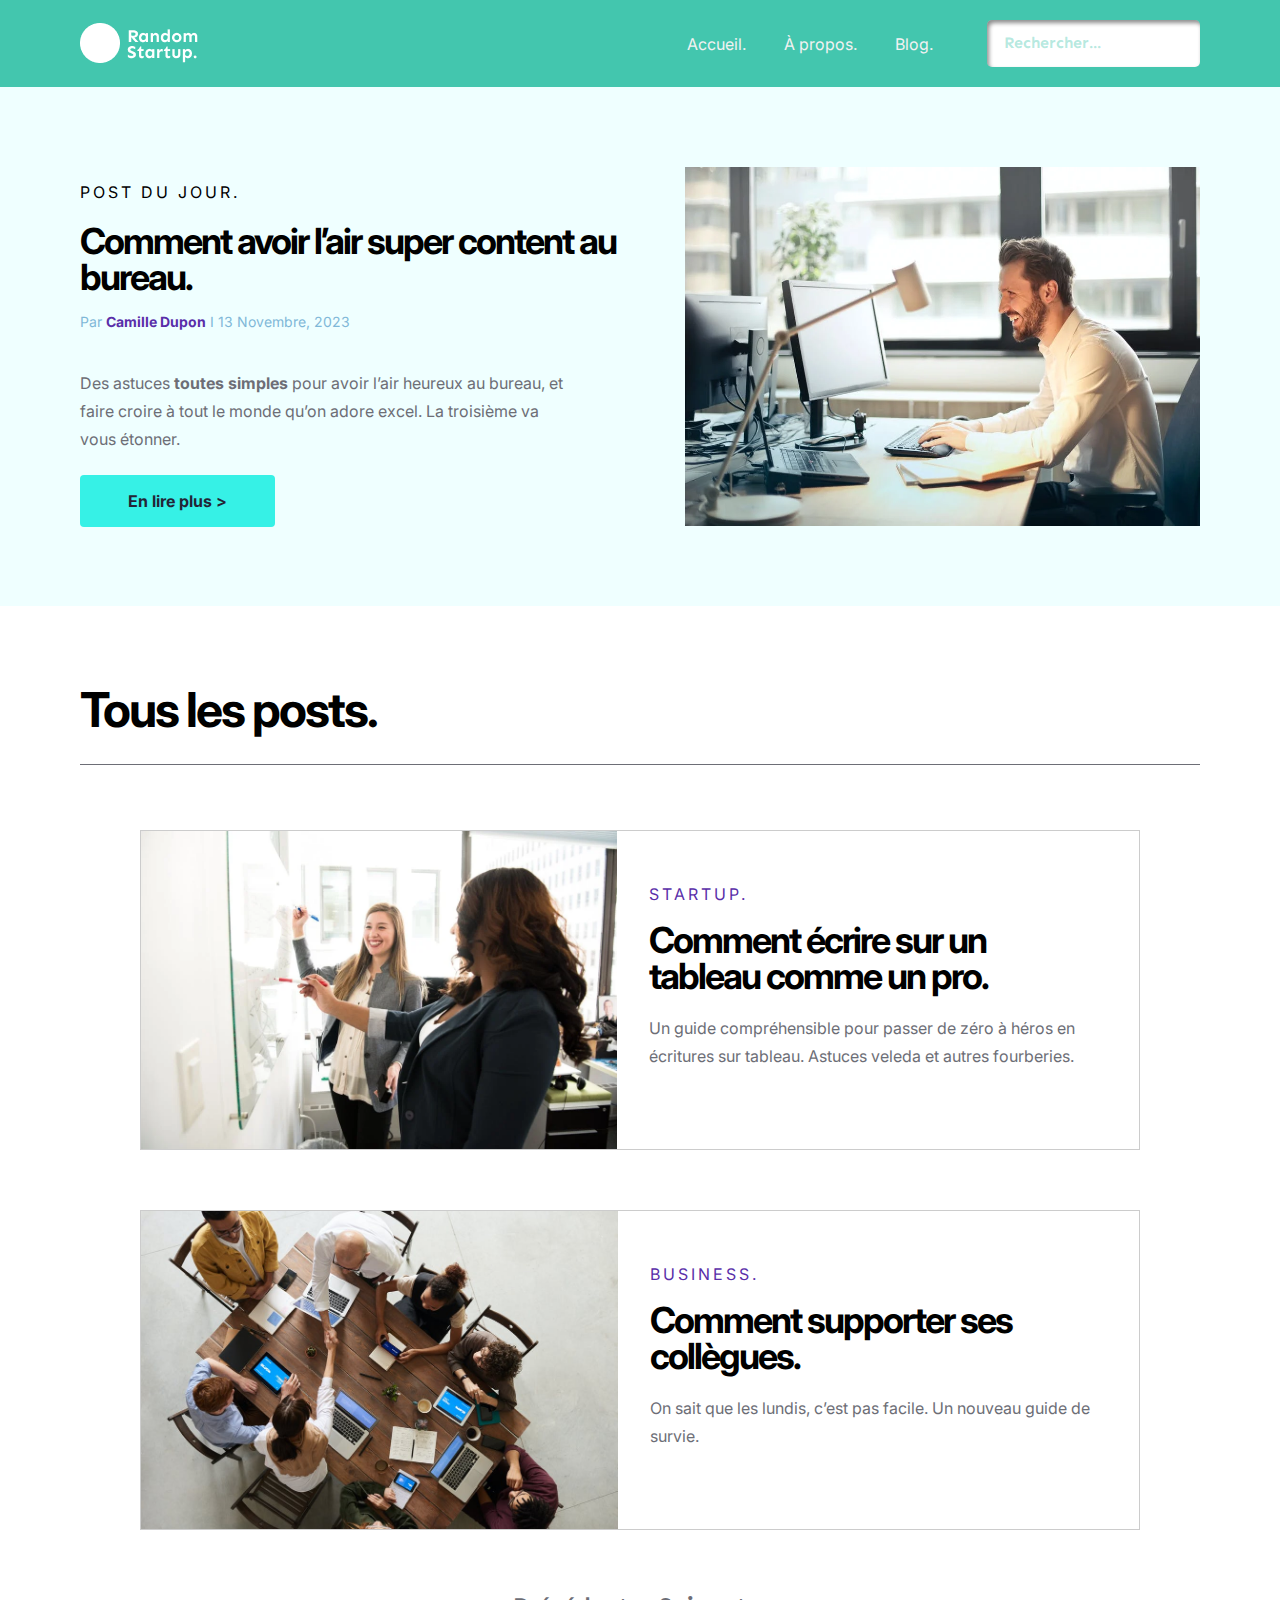
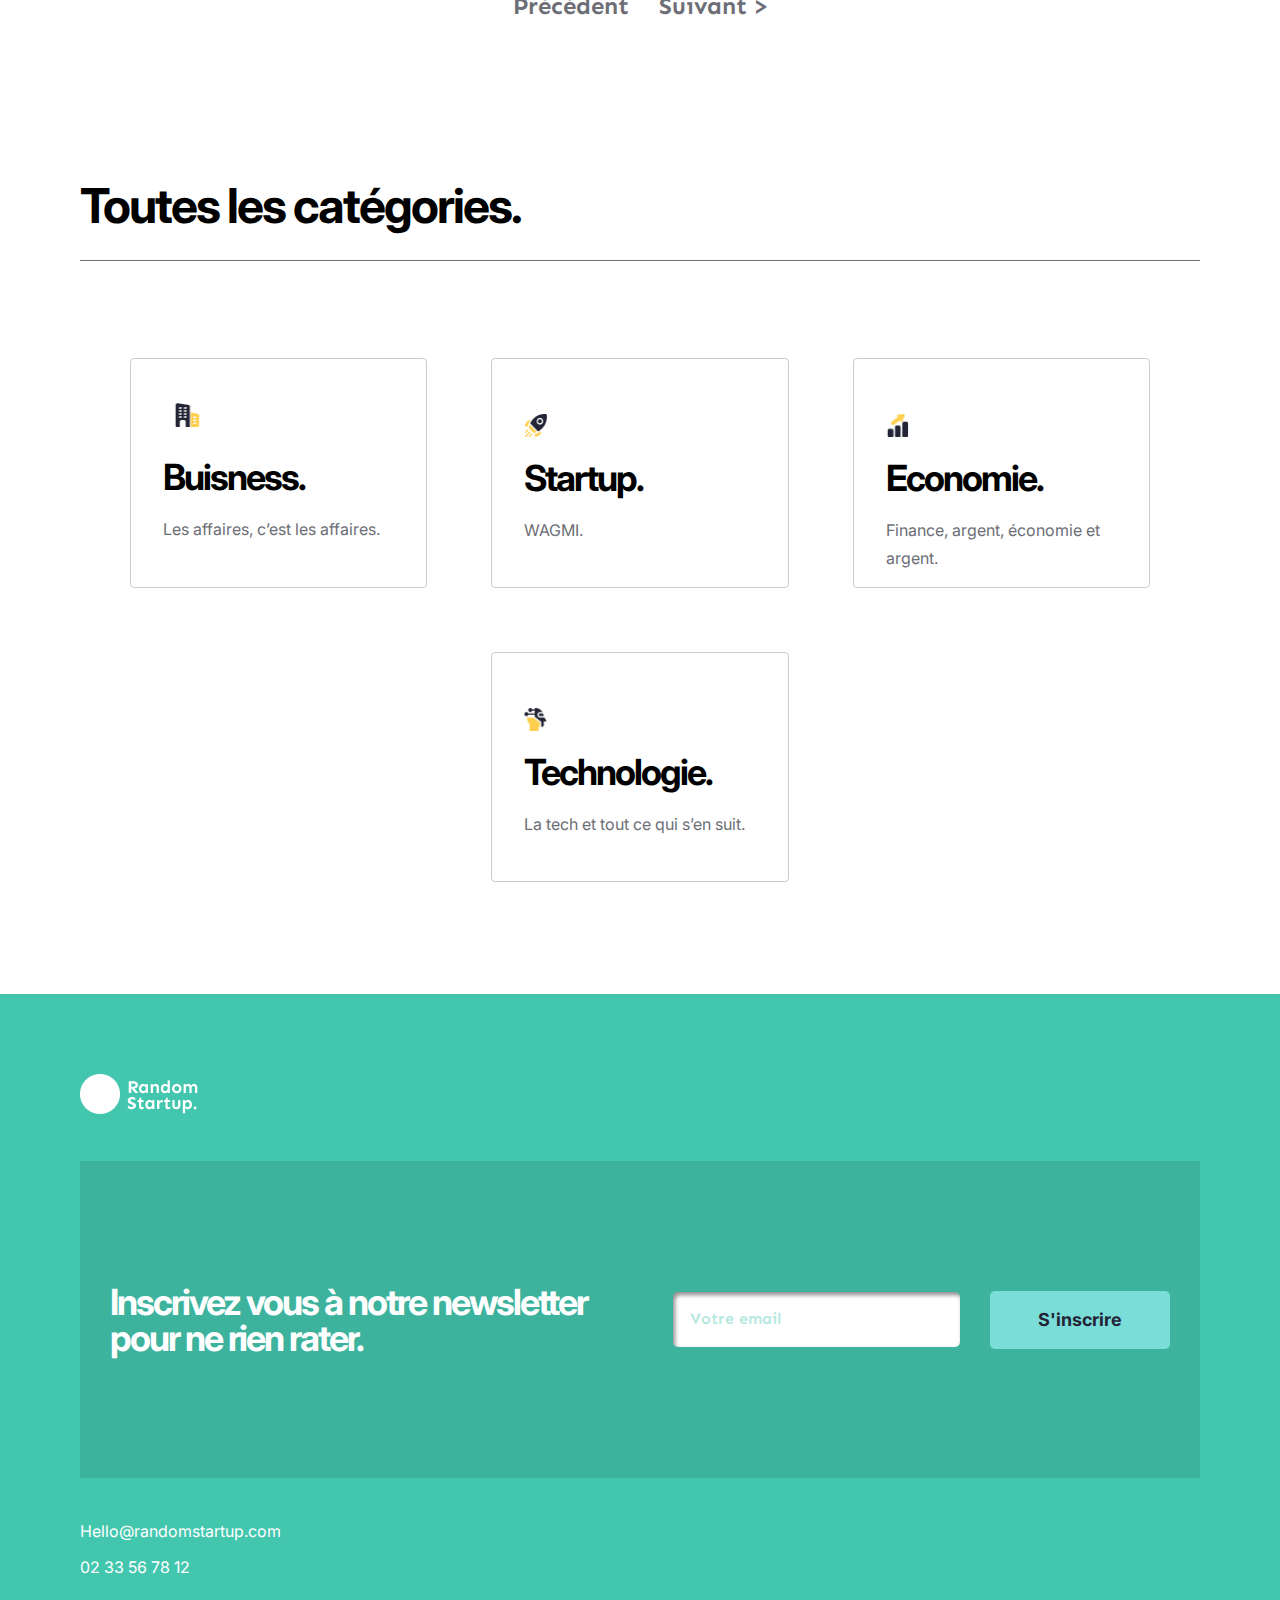
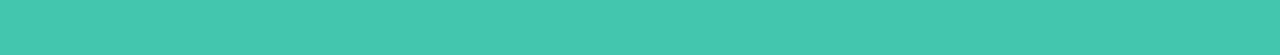
<file: index.html>
<!DOCTYPE html>
<html lang="fr">
    <head>
        <title>Random Startup</title>
        <meta charset="utf-8">
        <meta name="viewport" content="width=device-width, initial-scale=1.0">
        <link rel="stylesheet" href="Reset_CSS.css" />
        <link rel="stylesheet" href="style.css" />
        <link rel="preconnect" href="https://fonts.googleapis.com">
        <link rel="preconnect" href="https://fonts.gstatic.com" crossorigin>
        <link href="https://fonts.googleapis.com/css2?family=Inter:ital,opsz,wght@0,14..32,100..900;1,14..32,100..900&display=swap" rel="stylesheet">
        <link rel="preconnect" href="https://fonts.googleapis.com">
        <link rel="preconnect" href="https://fonts.gstatic.com" crossorigin>
        <link href="https://fonts.googleapis.com/css2?family=Inter:ital,opsz,wght@0,14..32,100..900;1,14..32,100..900&family=Sen:wght@400..800&display=swap" rel="stylesheet">
        <link rel="preconnect" href="https://fonts.googleapis.com">
        <link rel="preconnect" href="https://fonts.gstatic.com" crossorigin>
        <link href="https://fonts.googleapis.com/css2?family=Inter:ital,opsz,wght@0,14..32,100..900;1,14..32,100..900&family=Montserrat:ital,wght@0,100..900;1,100..900&family=Sen:wght@400..800&display=swap" rel="stylesheet">
    </head>
    <body>
        <header>
            <div class="topnav">
                <a id="logo" href="index.html" title="Random Startup"><img src=".\Images\Mini_image.png" alt="logo"></a>
                <div class="container">
                    <nav>
                        <a href="index.html">Accueil.</a>
                        <a href="#about">À propos.</a>
                        <a href="#blog">Blog.</a>
                    </nav>
                    <button class="hamburger">
                        <div class="bar"></div>
                    </button>
                    <input type="text" placeholder="Rechercher...">
                </div>
            </div>
            <nav class="mobile_nav">
                <input type="text" placeholder="Rechercher...">
                <a href="index.html">Accueil</a>
                <a href="#about">À propos</a>
                <a href="#blog">Blog</a>
            </nav>
            <div class="Post_of_the_day">
                <div>
                    <p class="little_title">POST DU JOUR.</p>
                    <h3>Comment avoir l’air super content au bureau.</h3>
                    <div class="info_author">
                        <p>Par <span class="author">Camille Dupon</span>
                        I 13 Novembre, 2023</p>
                    </div>
                    <div>
                        <div>
                        <p>Des astuces <span class="important">toutes simples</span> pour avoir l’air heureux au bureau, 
                        et faire croire à tout le monde qu’on adore excel. La troisième va vous étonner.</p>
                        </div>
                    </div>
                    <a href="index_blog.html" class="button_detail">En lire plus ></a>
                 </div>
                <img alt="Je garde la banane" src=".\Images\Mec_super_heureux_de_travailler.png">
            </div>
        </header>
        <main>
            <section>
                <h2>Tous les posts.</h2>
                <div>
                    <a href="#Comment écrire sur un tableau comme un pro" class="post">
                        <img src=".\Images\tableau.png" alt="Et oui ceci est un tableau">
                        <div class="contenu">
                            <div class="style">
                                <div class="type">
                                    STARTUP.
                                </div>
                                <h3>Comment écrire sur un tableau comme un pro.</h3>   
                            </div>
                            <p class="detail">Un guide compréhensible pour passer de zéro à héros en écritures sur tableau. Astuces veleda et autres fourberies.</p>
                        </div>
                    </a> 
                    <a href="#Comment supporter ses collègues" class="post">
                        <img src=".\Images\meeting.png" alt="Little repas de famille ou pas">
                        <div class="contenu">
                            <div class="style">
                                <div class="type">
                                    BUSINESS.
                                </div>
                                <h3>Comment supporter ses collègues.</h3>   
                            </div>
                            <p class="detail">On sait que les lundis, c’est pas facile. Un nouveau guide de survie.</p>
                        </div>
                    </a>
                    <div class="changement_page">
                        <a href="#precedent" class="precedent">  Précédent</a>
                        <a href="#suivant" class="suivant">Suivant &gt;</a>
                    </div>
                </div> 
            </section>
            <section>
                <h2>Toutes les catégories.</h2>
                <div class="categorie">
                    <a href="#Buisness"class="button_categorie">
                        <div>
                            <img src=".\Images\immeuble.png" alt="C'est ma maison" class="icone_doublet">
                            <h3>Buisness.</h3>
                            <p class="detail">Les affaires, c’est les affaires.</p>
                        </div>
                    </a>
                    <a href="#Startup"class="button_categorie">
                        <div>
                            <img src=".\Images\shuttle.png" alt="Vers la lune" class="icone">
                            <h3>Startup.</h3>
                            <p class="detail">WAGMI.</p>
                        </div>
                    </a> 
                    <a href="#Economie"class="button_categorie">
                        <div>
                            <img src=".\Images\economy.png" alt="Stonks" class="icone">
                            <h3>Economie.</h3>
                            <p class="detail">Finance, argent, économie et argent.</p>
                        </div>
                    </a>
                    <a href="#techno"class="button_categorie">
                        <div>
                            <img src=".\Images\cyborg.png" alt="IA" class="icone">
                            <h3>Technologie.</h3>
                            <p class="detail">La tech et tout ce qui s’en suit. </p>
                        </div>
                    </a>
                </div>
            </section>
        </main>
        <script src=".\Burger_icon.js"></script>
        <footer>
            <img src=".\Images\Mini_image.png" alt="logo">
            <div class="newsletter">
                <p>Inscrivez vous à notre newsletter pour ne rien rater.</p>
                <input type="email" placeholder="Votre email">
                <a href="#inscription" class="button_inscription">S'inscrire</a>
            </div>
            <p class="information_contact">Hello@randomstartup.com</p>
            <p>02 33 56 78 12</p>
        </footer>
    </body>

</html>
</file>
<file: style.css>
/* GLOBAL */


body{
    font-family: 'inter';
}

h3{
    font-size: 36px;
    letter-spacing: -2px;
    font-weight: 700;
    margin-bottom: 20px;
    display: flex;
    flex-direction: row;
    align-items: center;
    color: black;
}

h2{
    font-size: 48px;
    letter-spacing: -2px;
    font-weight: 700;
    margin-bottom: 65px;
    border-bottom: 1px solid #6D6E76;
    padding-bottom: 30px;
}

.important{
    font-weight: 700;
}

a{
    text-decoration: none;
}

input{  
    border-radius: 5px;
    border: none;
    padding: 16px 17px;
    box-shadow: 2px 3px 4px 0px #00000073 inset;
    font-weight: 700;
    color: rgba(10, 10, 10, 0.7);
    text-overflow: ellipsis;

}

input::placeholder {
    color: rgba(67, 198, 174, 0.4);
    font-size: 16px;
    font-weight: 700;
    font-family: sen;
}


/* HEADER */
.topnav {
    background-color: #43C6AE;
    padding: 20px 80px;
    display: flex;
    flex-direction: row;
    justify-content: space-between;
    align-items: center;
}

.topnav input{
    margin-left: 54px;
}

.topnav div {
    display: flex;
    flex-direction: row;
    align-items: center;
}
  
.topnav nav a {
    color: #f2f2f2;
    text-align: center;
    text-decoration: none;
    font-size: 16px;
    padding-left: 34px;
}


.hamburger {
	position: relative;
	display: block;
	width: 35px;
	cursor: pointer;
    -webkit-appearance: none;
    -moz-appearance: none;
	appearance: none;
	background: none;
	outline: none;
	border: none;
}

.hamburger .bar, .hamburger:after, .hamburger:before {
	content: '';
	display: block;
	width: 100%;
	height: 5px;
	background-color: #FFF;
	margin: 6px 0px;
	transition: 0.4s;
}

.hamburger.is_active:before {
	transform: rotate(-45deg) translate(-8px, 6px);
}

.hamburger.is_active:after {
	transform: rotate(45deg) translate(-9px, -8px);
}

.hamburger.is_active .bar {
	opacity: 0;
}

.mobile_nav {
	position: fixed;
	top: 80px;
	left: 100%;
	width: 100%;
	min-height: 100vh;
	display: block;
	z-index: 98;
	background-color: #02A28F;
	transition: 0.4s ease-in-out;
}

.mobile_nav.is_active {
	left: 0;
}

.mobile_nav a {
	display: block;
	width: 100%;
	max-width: 200px;
	padding: 20px;
	background-color: #02A28F;
    font-family: Montserrat;
	color: #FFF;
	text-decoration: none;
    font-size: 32px;
    font-weight: 700;
}

.mobile_nav a:hover {
	background-color: #02A28F;
}

.mobile_nav input{
    width: 80%;
    height: 56px;
    margin: 20px;
    border-radius: 5px;
}

@media (min-width: 1200px) {
	.mobile_nav {
		display: none;
	}

	.hamburger {
		display: none;
	}
}

.button_detail{
    font-weight: 700;
    color:#232536;
}

.Post_of_the_day{
    background-color: #EFFFFF;
    padding: 80px; 
    display: flex;
    flex-direction: row;
    align-items: center;
}


.little_title{
    letter-spacing: 3px;
    margin-bottom: 23px;
}

.info_author{
    margin-bottom: 40px;
    display: flex;
    flex-direction: row;
    font-size: 14px;
    color: #7FB8D8;
}

.author{
    color: #592EA9;
    font-weight: 700;
}




.Post_of_the_day div div div{
    margin-bottom: 40px;
    margin-right: 114px;
    color: #6D6E76;
    font-size: 16px;
    line-height: 28px;
}

.Post_of_the_day img{
    width: 515px;
    height: 359px;

}

.button_detail{
    padding: 16px 48px;
    border-radius: 4px;
    background-color: #36F1E6;
    border: none;
}

.contenu{
    padding-top: 55px;
}


/* Main */

section{
    padding: 80px;
}

.post{
    display: flex;
    flex-direction: row;
    margin: 60px;
    align-content: center;
    border: 1px solid #00000033

}

.type{
    color: #592EA9;
    letter-spacing: 3px;
    margin-bottom: 20px;
}

.post img{
    width: 489.24px;
    height: 318px;
    margin-right: 31.95px;
    display: flex;
    justify-content: start;
}

.detail{
    color:#6D6E76;
    font-size: 16px;
    line-height: 28px;
    display: flex;
    justify-content: flex-start;
    align-content: flex-start;
}

.post:hover{
    box-shadow:0px 0px 20px #00000059;
}

.style{
    width: 90%;
}

.changement_page{
    display: flex;
    justify-content: center;
    font-family: Sen;
    font-weight: 700;
    color:#6D6E76;
    align-items: center;
    font-size: 24px;
    line-height: 32px;
}

.precedent{
    margin-right: 30px;
    color:#6D6E76;
}
.suivant{
    color:#6D6E76;
}

.precedent:hover, .suivant:hover{
    color: #232536;
    transform: scale(1.15   );
}

.button_categorie{
    width: 295.54px;
    height: 228px;
    border-radius: 4px; 
    margin: 32px;    
    border: 1px solid rgba(0, 0, 0, 0.2);
}

.categorie{
    display: flex;
    flex-flow: row wrap;
    align-items: center;
    justify-content: center;
}

.button_categorie div{
    margin:32px;
    display: flex;
    flex-direction: column;
    justify-content:flex-end;
}

.button_categorie:hover{
    background-color: #36F1E6;
    border-radius: 4px;
    box-shadow:0px 0px 20px #00000059;
    transform: scale(1.1);

}

.icone{
    width: 22.96px;
    height: 23px;
    padding: 23px 0px;
}

.icone_doublet{
    width: 48px;
    height: 48px;
    padding-bottom: 20px;
}

/* Footer */

footer{
    background-color: #43C6AE;
    padding: 80px;
    color: #FFFFFF;
}

.newsletter{
    height: 257px;
    background-color: #3DB39E;
    display: flex;
    flex-direction: row;
    align-items: center;
    justify-content: center;
    margin-top: 45px;
    margin-bottom: 45px;
    padding: 30px;
    gap: 30px;
}

.newsletter p{
    font-size: 36px;
    font-weight: 700;
    letter-spacing: -2px;
}

.newsletter a{
    padding: 20px 48px;
    border-radius: 5px;
    background-color: #7BDDD8;
    color: #232536;
    font-size: 18px;
    font-weight: 700;
}

.information_contact{
    padding-bottom: 20px;
}

.newsletter input{
    width:350px;
    padding: 20px 17px;
}

@media screen and (max-width: 1200px){
    .Post_of_the_day img{
        position: absolute;
        left: -999em;
    }
    .Post_of_the_day{
        padding: 40px; 
        display: flex;
        flex-flow: column-reverse;
        align-items: center;
    }

    .h3{
        font-size: 16px;
        letter-spacing: -2px;
        font-weight: 700;
        margin-bottom: 10px;
    }
    .topnav{
        padding: 20px 40px ;
    }

    .post{
        flex-direction: column;
        align-items: center;
        padding: 20px 20px;
        margin: 30px;
    }
    .newsletter{
        flex-direction: column;
        align-items: flex-start;
    }
    .hamburger{
        display: block; 
    }
    .topnav nav, .topnav input{
        position: absolute;
        left: -999em;
    }
    .post img{
        width: 75%;
        height: auto;
        margin-right: 31.95px;
    }
    h2{
        margin: 0px 5%;
    }
}


@media screen and (max-width: 600px){
    .newsletter input{
        width:60%;
        padding: 20px 17px;
    }
    .newsletter{
        height: 400px;
    }
    .button_inscription{
        width: 40%;
        padding: 10% 10%;
    }
    section{
        padding: 80px 0px;
    }


}
</file>
